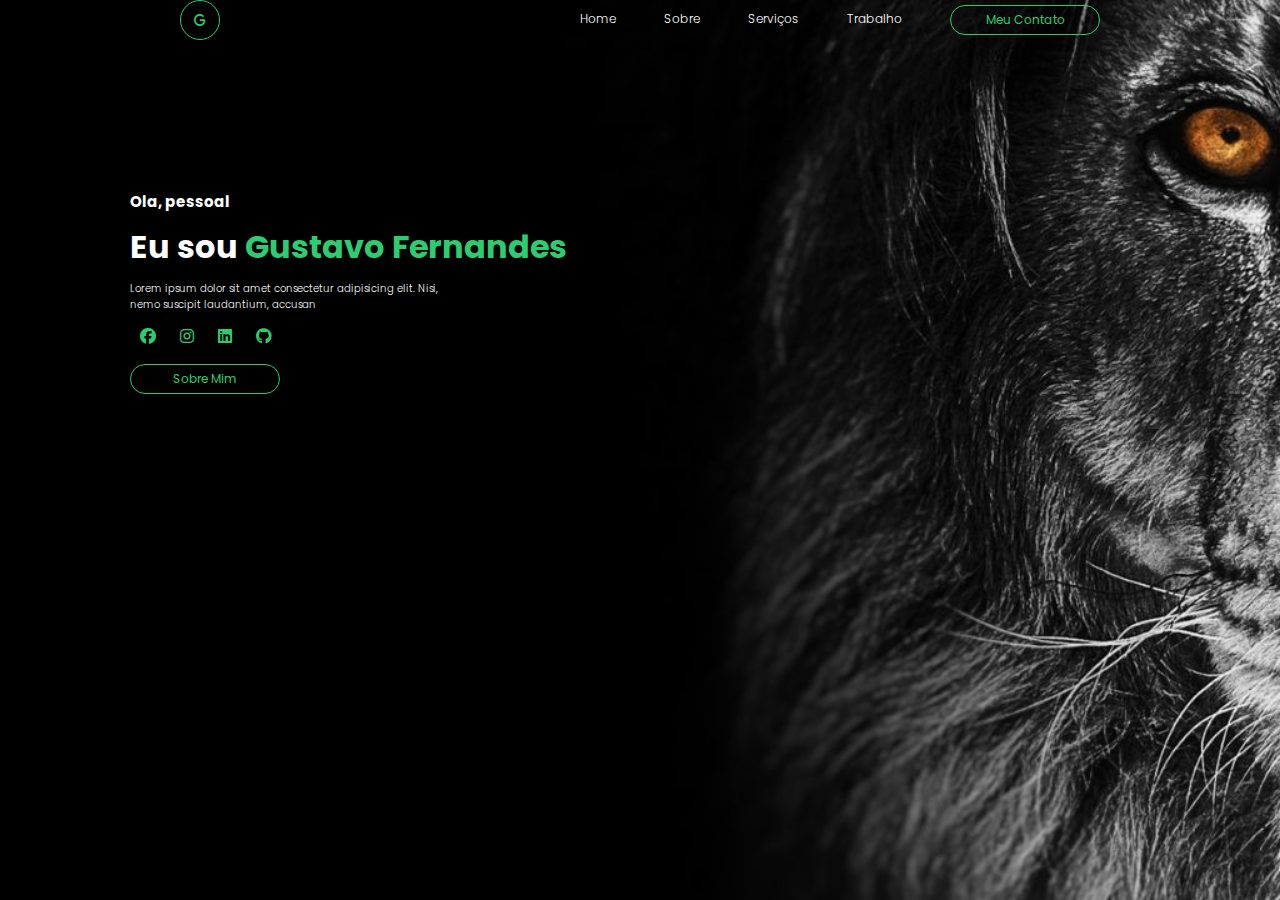
<file: index.html>
<!DOCTYPE html>
<html lang="pt-br">
<head>
    <meta charset="UTF-8">
    <meta http-equiv="X-UA-Compatible" content="IE=edge">
    <meta name="viewport" content="width=device-width, initial-scale=1.0">
    <link rel="stylesheet" href="https://cdnjs.cloudflare.com/ajax/libs/font-awesome/6.1.0/css/all.min.css">
    <link rel="stylesheet" href="style.css">
    <title>Meu Portifólio</title>
</head>
<body>
    <div class="backgroud">
        <header>
            <div class="logo">
<i class="fa-solid fa-g"></i>
            </div>
            <div class="Cabeçalho-link">
                <li>
                    <a href="index.html">Home</a>
                </li>
                 <li>
                    <a href="sobre.html">Sobre</a>
                    

                </li>
                 <li>
                    <a href="serviços.html">Serviços</a>
                </li>
                 <li>
                    <a href="Trabalho.html">Trabalho</a>
                </li>
                <li>
                   <a href="meucontato.html"> <button>Meu Contato</button></a> 
                </li>
            </div>
        </header>
        <div class="container-text">
        <div class="text">
        <h3>Ola, pessoal</h3>
        <h1>Eu sou <span>Gustavo Fernandes</span></h1>
        <p>Lorem ipsum dolor sit amet consectetur adipisicing elit. Nisi,<br> nemo suscipit laudantium, accusan</p>
    </div>

        <div class="redes-socias">
            <a href="#"i class="fa-brands fa-facebook"></a></i></a>
            <a href="#"i class="fa-brands fa-instagram"></i></a>
            <a href="#"i class="fa-brands fa-linkedin"></i></a>
            <a href="#"i class="fa-brands fa-github"></i></a>
        </div>
        <a href="sobre.html"><button  class="btn">Sobre Mim</button></a>
        
    </div>
    </div>
</body>
</html>
</file>
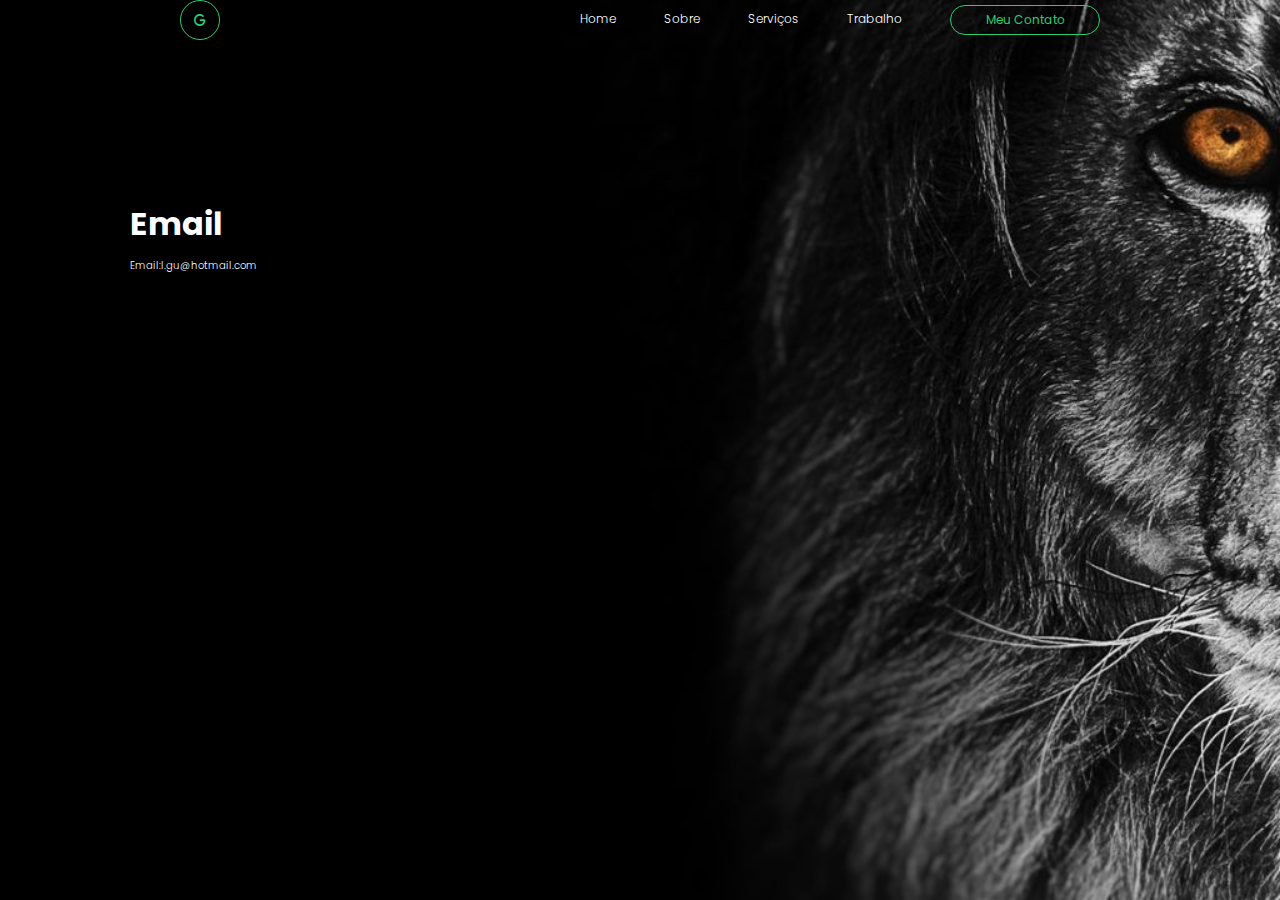
<file: meucontato.html>
<!DOCTYPE html>
<html lang="pt-br">
<head>
    <meta charset="UTF-8">
    <meta http-equiv="X-UA-Compatible" content="IE=edge">
    <meta name="viewport" content="width=device-width, initial-scale=1.0">
    <link rel="stylesheet" href="style.css">
    <link rel="stylesheet" href="https://cdnjs.cloudflare.com/ajax/libs/font-awesome/6.1.0/css/all.min.css">
    <title>Meu contato</title>
</head>
<body>
    <div class="backgroud">
        <header>
            <div class="logo">
<i class="fa-solid fa-g"></i>
            </div>
            <div class="Cabeçalho-link">
                <li>
                    <a href="index.html">Home</a>
                </li>
                 <li>
                    <a href="sobre.html">Sobre</a>
                    

                </li>
                 <li>
                    <a href="serviços.html">Serviços</a>
                </li>
                 <li>
                    <a href="Trabalho.html">Trabalho</a>
                </li>
                <button>Meu Contato</button>
            </div>
        </header>
        <div class="container-text">
        <div class="text">
    <h1>Email</h1>
    <p>Email:l.gu@hotmail.com</p>
</body>
</html>
</file>
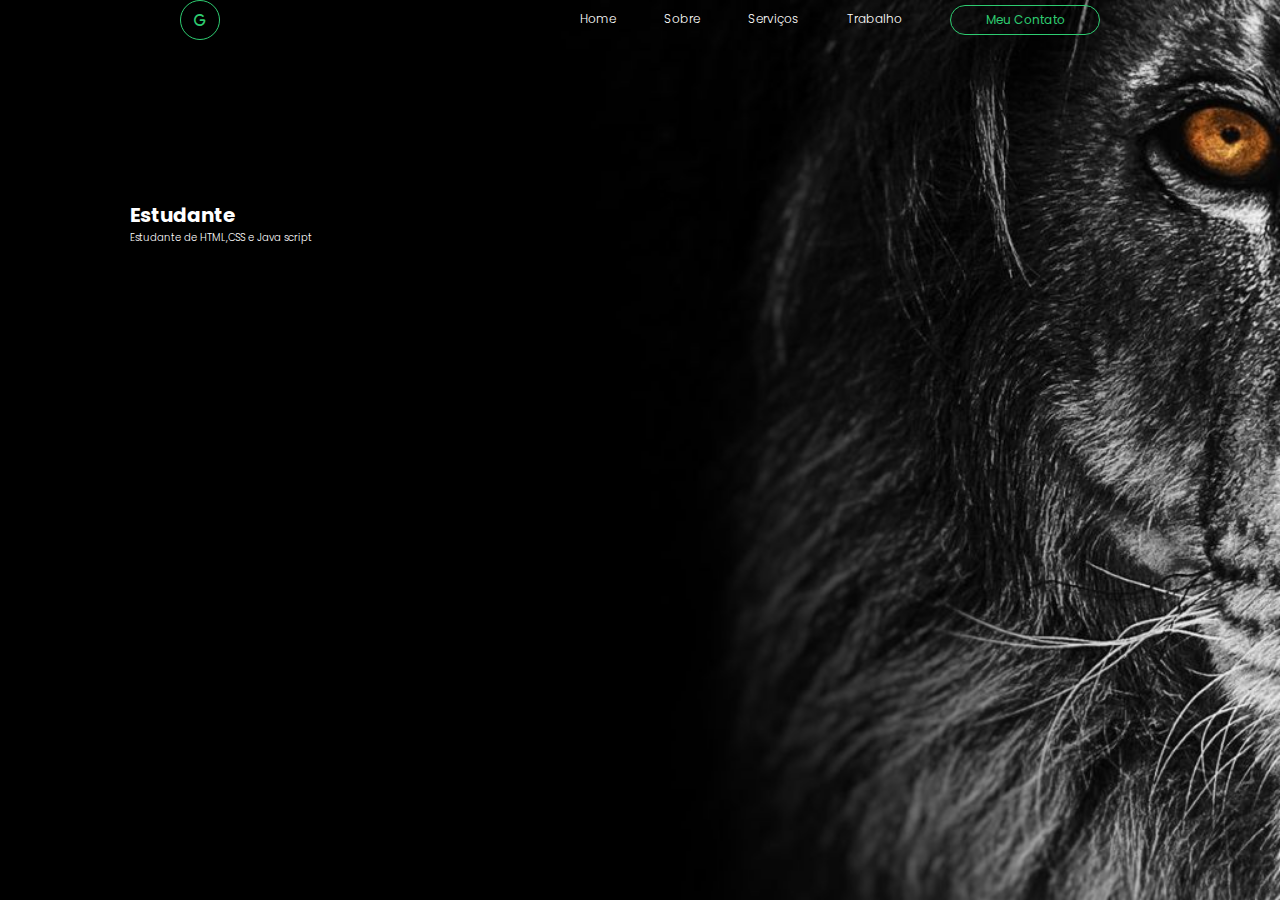
<file: serviços.html>
<!DOCTYPE html>
<html lang="pt-br">
<head>
    <meta charset="UTF-8">
    <meta http-equiv="X-UA-Compatible" content="IE=edge">
    <meta name="viewport" content="width=device-width, initial-scale=1.0">
    <title>Serviços</title>
    <link rel="stylesheet" href="style.css">
    <link rel="stylesheet" href="https://cdnjs.cloudflare.com/ajax/libs/font-awesome/6.1.0/css/all.min.css">
</head>
<body>
    <div class="backgroud">
        <header>
            <div class="logo">
<i class="fa-solid fa-g"></i>
            </div>
            <div class="Cabeçalho-link">
                <li>
                    <a href="index.html">Home</a>
                </li>
                 <li>
                    <a href="sobre.html">Sobre</a>
                    

                </li>
                 <li>
                    <a href="serviços.html">Serviços</a>
                </li>
                 <li>
                    <a href="Trabalho.html">Trabalho</a>
                </li>
                <li>
                    <a href="meucontato.html"> <button>Meu Contato</button></a> 
                 </li>
            </div>
        </header>
        <div class="container-text">
        <div class="text8">
            <h1>Estudante</h1>
            <p> Estudante de HTML,CSS e Java script</p>
            
</body>
</html>
</file>
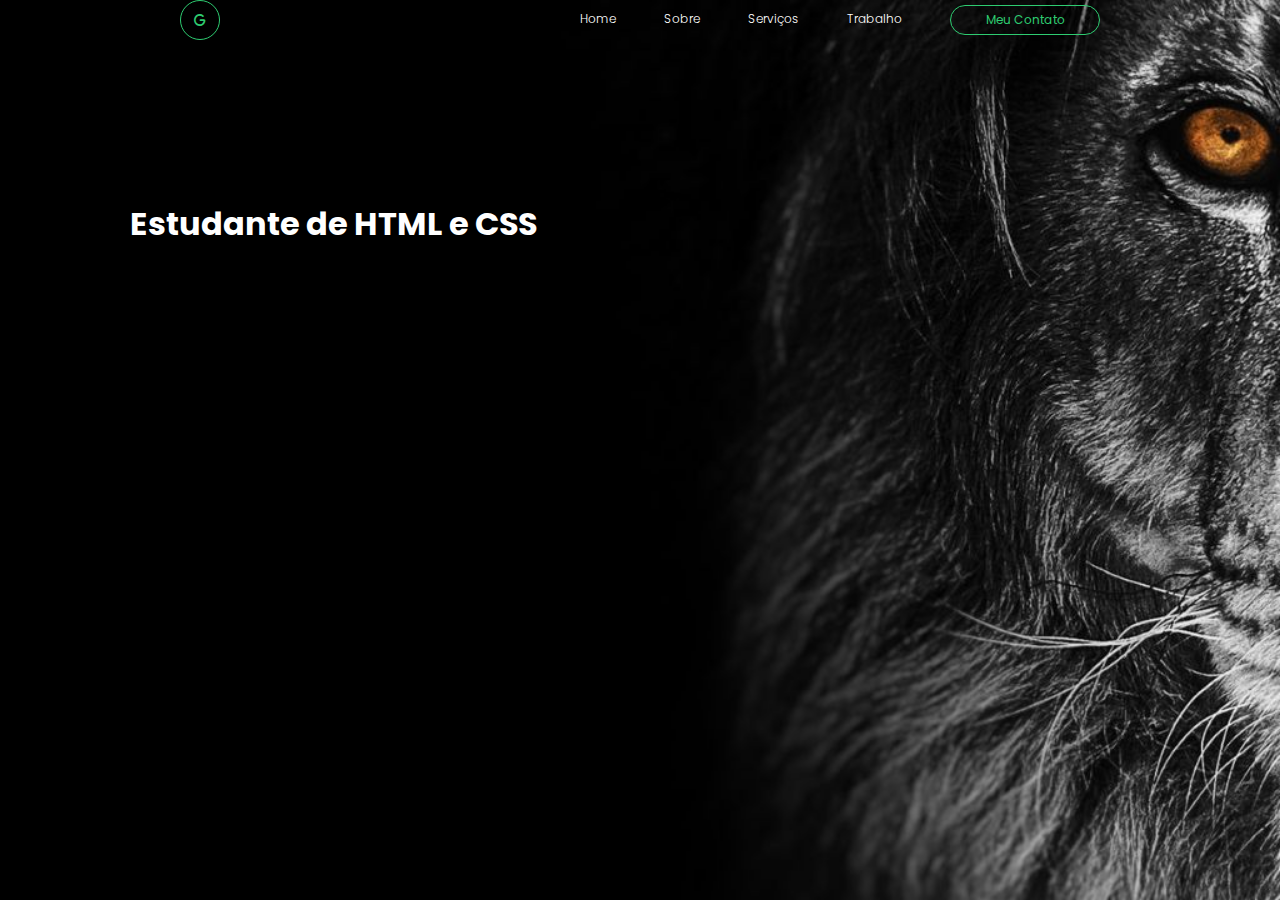
<file: sobre.html>
<!DOCTYPE html>
<html lang="pt-br">
<head>
    <meta charset="UTF-8">
    <meta http-equiv="X-UA-Compatible" content="IE=edge">
    <meta name="viewport" content="width=device-width, initial-scale=1.0">
    <link rel="stylesheet" href="style.css">
    <link rel="stylesheet" href="https://cdnjs.cloudflare.com/ajax/libs/font-awesome/6.1.0/css/all.min.css">
    <title>sobre</title>

</head>
<body>
    <div class="backgroud">
        <header>
            <div class="logo">
<i class="fa-solid fa-g"></i>
            </div>
            <div class="Cabeçalho-link">
                <li>
                    <a href="index.html">Home</a>
                </li>
                 <li>
                    <a href="sobre.html">Sobre</a>
                    

                </li>
                 <li>
                    <a href="serviços.html">Serviços</a>
                </li>
                 <li>
                    <a href="Trabalho.html">Trabalho</a>
                </li>
                <li>
                    <a href="meucontato.html"> <button>Meu Contato</button></a> 
                 </li>
            </div>
        </header>
        <div class="container-text">
        <div class="text">
            <h1>Estudante de HTML e CSS</h1>
    
</body>
</html>
</file>
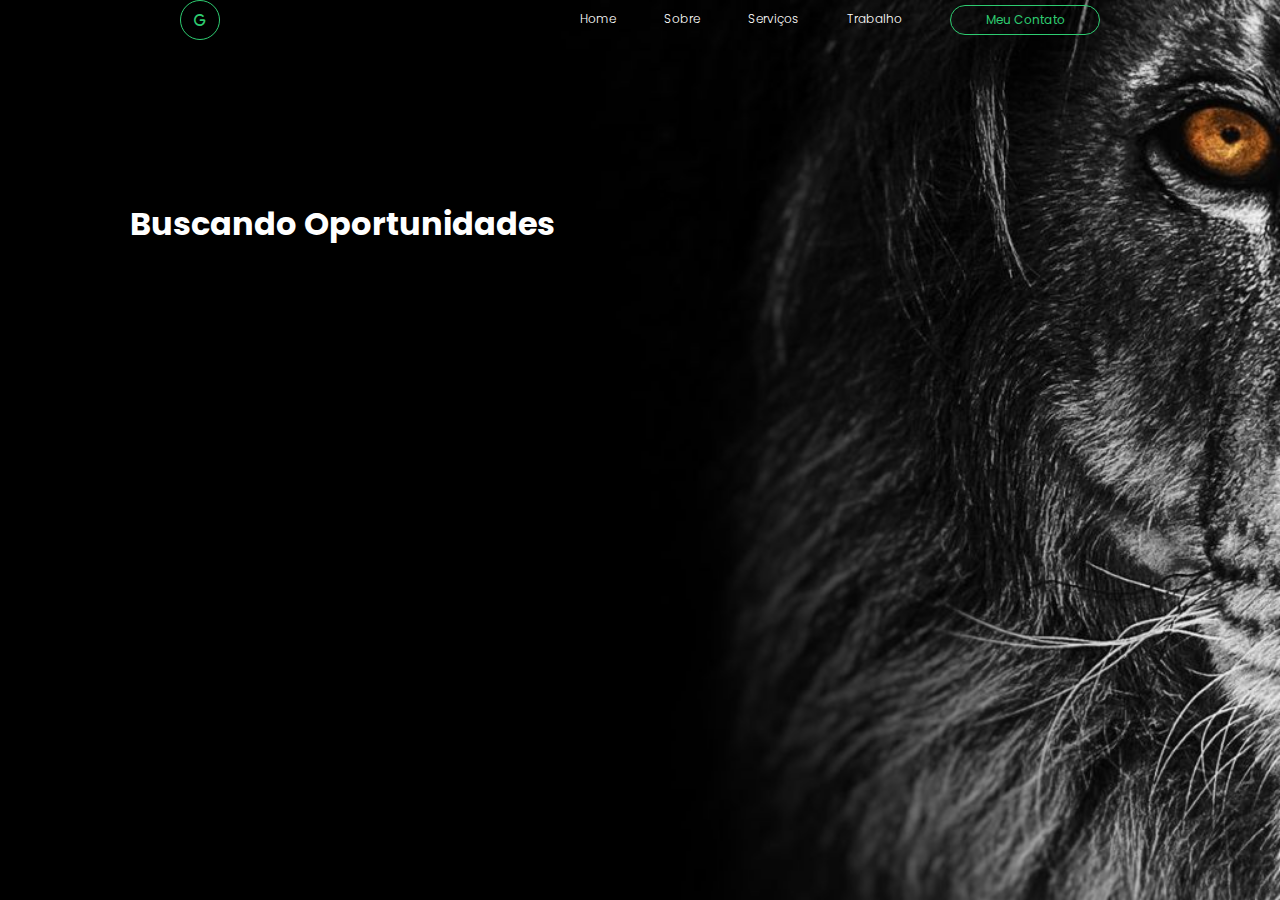
<file: Trabalho.html>
<!DOCTYPE html>
<html lang="pt-br">
<head>
    <meta charset="UTF-8">
    <meta http-equiv="X-UA-Compatible" content="IE=edge">
    <meta name="viewport" content="width=device-width, initial-scale=1.0">
    <link rel="stylesheet" href="style.css">
    <link rel="stylesheet" href="https://cdnjs.cloudflare.com/ajax/libs/font-awesome/6.1.0/css/all.min.css">
    <title>Trabalho</title>
</head>
<body>
    <div class="backgroud">
        <header>
            <div class="logo">
<i class="fa-solid fa-g"></i>
            </div>
            <div class="Cabeçalho-link">
                <li>
                    <a href="index.html">Home</a>
                </li>
                 <li>
                    <a href="sobre.html">Sobre</a>
                    

                </li>
                 <li>
                    <a href="serviços.html">Serviços</a>
                </li>
                 <li>
                    <a href="Trabalho.html">Trabalho</a>
                </li>
                <li>
                    <a href="meucontato.html"> <button>Meu Contato</button></a> 
                 </li>
            </div>
        </header>
        <div class="container-text">
        <div class="text">
            <h1>Buscando Oportunidades </h1>

</body>
</html>
</file>
<file: style.css>
@import url('https://fonts.googleapis.com/css2?family=Chivo+Mono:wght@500&family=Poppins:ital,wght@0,400;0,500;1,400;1,500&family=Zen+Dots&display=swap');

*{
margin: 0;
padding: 0;
box-sizing: border-box;
text-decoration: none;
list-style: none;
font-family: "poppins", sans-serif;

}
body{
    overflow: hidden;
}

.backgroud{
    background: linear-gradient(rgba(0, 0, 0, 0.5), rgba(0, 0, 0, 0.5));
    background-image: url(f25e6f81-73d1-427d-aca0-f95d493e4f63.jfif);
    background-size: cover;
    background-position: center;
    width: 100%;
    height: 100vh;
}

header {
    display: flex;
    justify-content: space-around;
    max-width: 100%;
    align-items: center;
    text-align: center;
    padding-top: auto;

}
.Cabeçalho-link {
    display: flex;
    gap: 3rem;
    font-weight: 300;
    cursor: pointer;
}
.Cabeçalho-link a{
    color: white;
    font-size: 12px;


}
.Cabeçalho-link a:hover {
    color: #2ecc71;
    transition: 0.3s all;

}
.logo {
    height: 40px;
    width: 40px;
    background: transparent;
    border: 1px solid #2ecc71;
    color: #2ecc71;
    border-radius: 50%;
    display: inline-flex;
    align-items: center;
    justify-content: center;
    font-size: 13px;
    cursor: pointer;
    
}
button{
    color: #2ecc71;
    background: transparent;
    border: solid 1px #2ecc71;
    padding: 5px;
    border-radius: 15px;
    font-size: 12px;
    width: 150px;
    cursor: pointer;
}
button:hover{
    background-color: #2ecc71;
    color: white;
    transition: 0.5s;
}
.container-text{
    padding: 150px 0 0 130px;

}
.text h3{
    color: white;
    font-size: 15px
    
}
.text h1{
    color: white;
    margin-top: 10px;
}
.text span{
    color: #2ecc71;
}
.text p{
    color: white;
    font-size: 10px;
    font-weight: 300;
    margin-top: 10px;


}
.redes-socias a{
    color: #2ecc71;
    padding: 10px;
    margin-top: 5px;
}
.btn{
    margin-top: 10px;
}
.text8 {

    color: white;
    font-size: 10px;
    font-weight: 300;
    margin-top: 10px;
}
</file>
